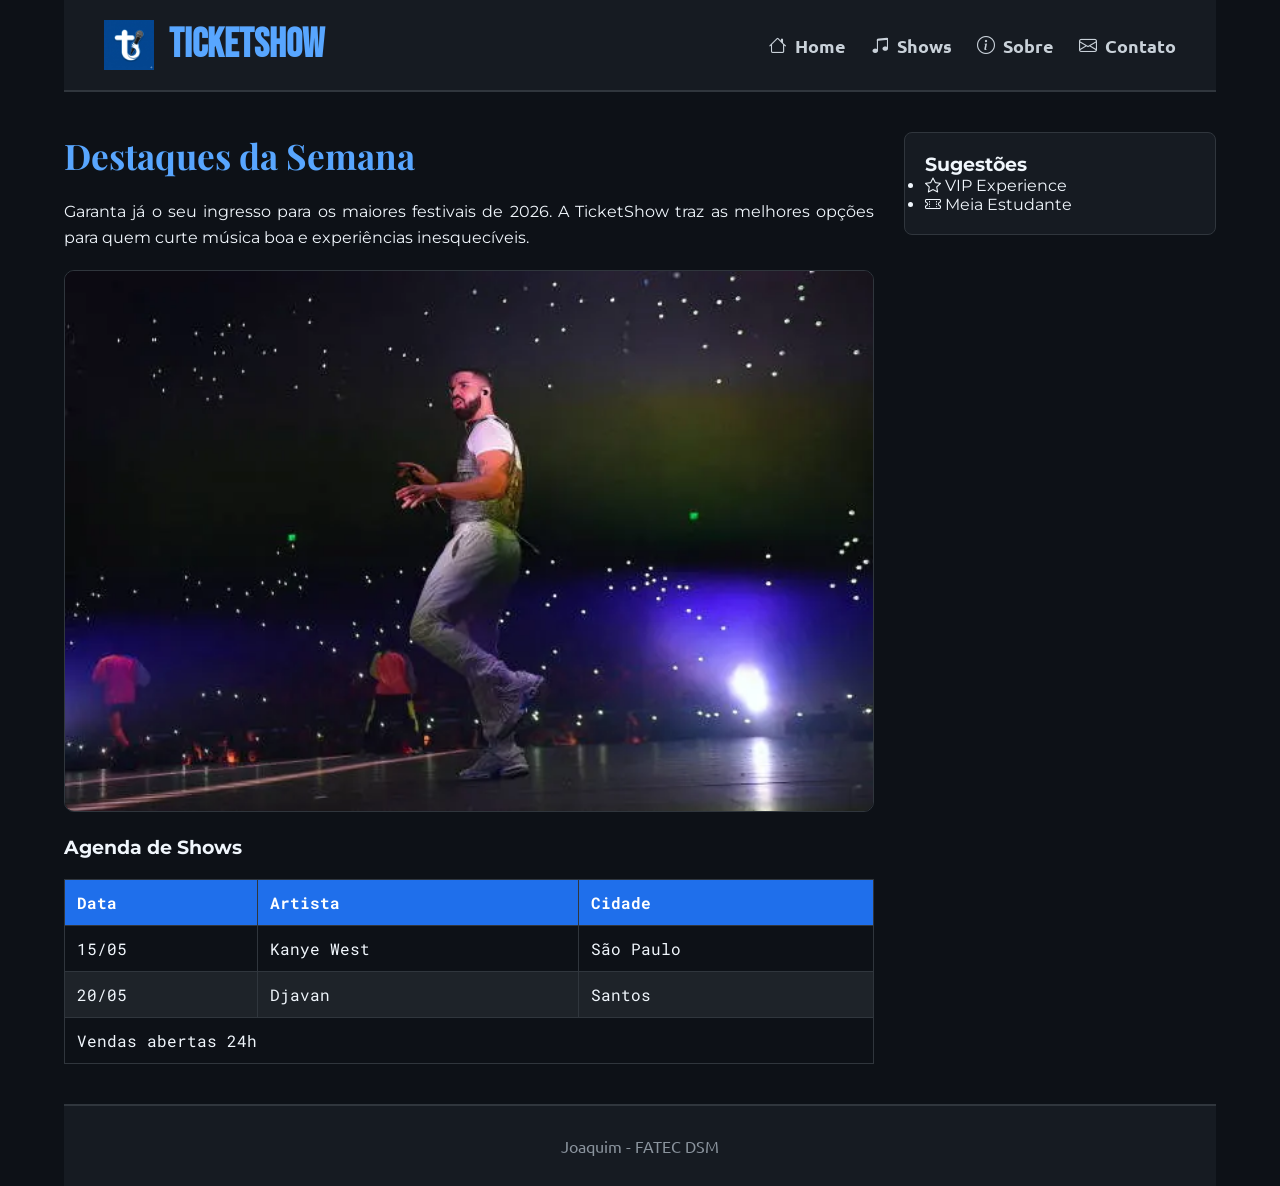
<file: index.html>
<!DOCTYPE html>
<html lang="pt-br">
<head>
    <meta charset="UTF-8">
    <meta name="viewport" content="width=device-width, initial-scale=1.0">
    <meta name="description" content="Site de venda de ingressos para shows">
    <meta name="author" content="Joaquim Teixeira">
    <link rel="icon" href="img/logoticketshow.jpg" type="img">
    <title>TicketShow</title>
    <link rel="stylesheet" href="css/style.css">
</head>
<body>
    <div class="container">
        <header class="navbar-topo">
            <div class="logo-area">
                <img src="img/logoticketshow.jpg" alt="Logo">
                <h1>TicketShow</h1>
            </div>
            <nav>
                <ul class="menu-topo">
                    <li><a href="index.html"><i class="bi bi-house"></i> Home</a></li>
                    <li><a href="shows.html"><i class="bi bi-music-note-beamed"></i> Shows</a></li>
                    <li><a href="sobre.html"><i class="bi bi-info-circle"></i> Sobre</a></li>
                    <li><a href="contato.html"><i class="bi bi-envelope"></i> Contato</a></li>
                </ul>
            </nav>
        </header>

        <div class="conteudo">
            <main>
                <section class="principal">
                    <h2>Destaques da Semana</h2>
                    <p>Garanta já o seu ingresso para os maiores festivais de 2026. A TicketShow traz as melhores opções para quem curte música boa e experiências inesquecíveis.</p>
                    <img src="img/drakeshow.webp" alt="Show ao vivo" class="img-secao">

                    <h3>Agenda de Shows</h3>
                    <table>
                        <thead>
                            <tr>
                                <th>Data</th>
                                <th>Artista</th>
                                <th>Cidade</th>
                            </tr>
                        </thead>
                        <tbody>
                            <tr>
                                <td>15/05</td>
                                <td>Kanye West</td>
                                <td>São Paulo</td>
                            </tr>
                            <tr>
                                <td>20/05</td>
                                <td>Djavan</td>
                                <td>Santos</td>
                            </tr>
                        </tbody>
                        <tfoot>
                            <tr>
                                <td colspan="3">Vendas abertas 24h</td>
                            </tr>
                        </tfoot>
                    </table>
                </section>
            </main>

            <aside class="menu-lateral">
                <h3>Sugestões</h3>
                <ul>
                    <li><i class="bi bi-star"></i> VIP Experience</li>
                    <li><i class="bi bi-ticket-perforated"></i> Meia Estudante</li>
                </ul>
            </aside>
        </div>
        <footer>Joaquim - FATEC DSM</footer>
    </div>
</body>
</html>
</file>
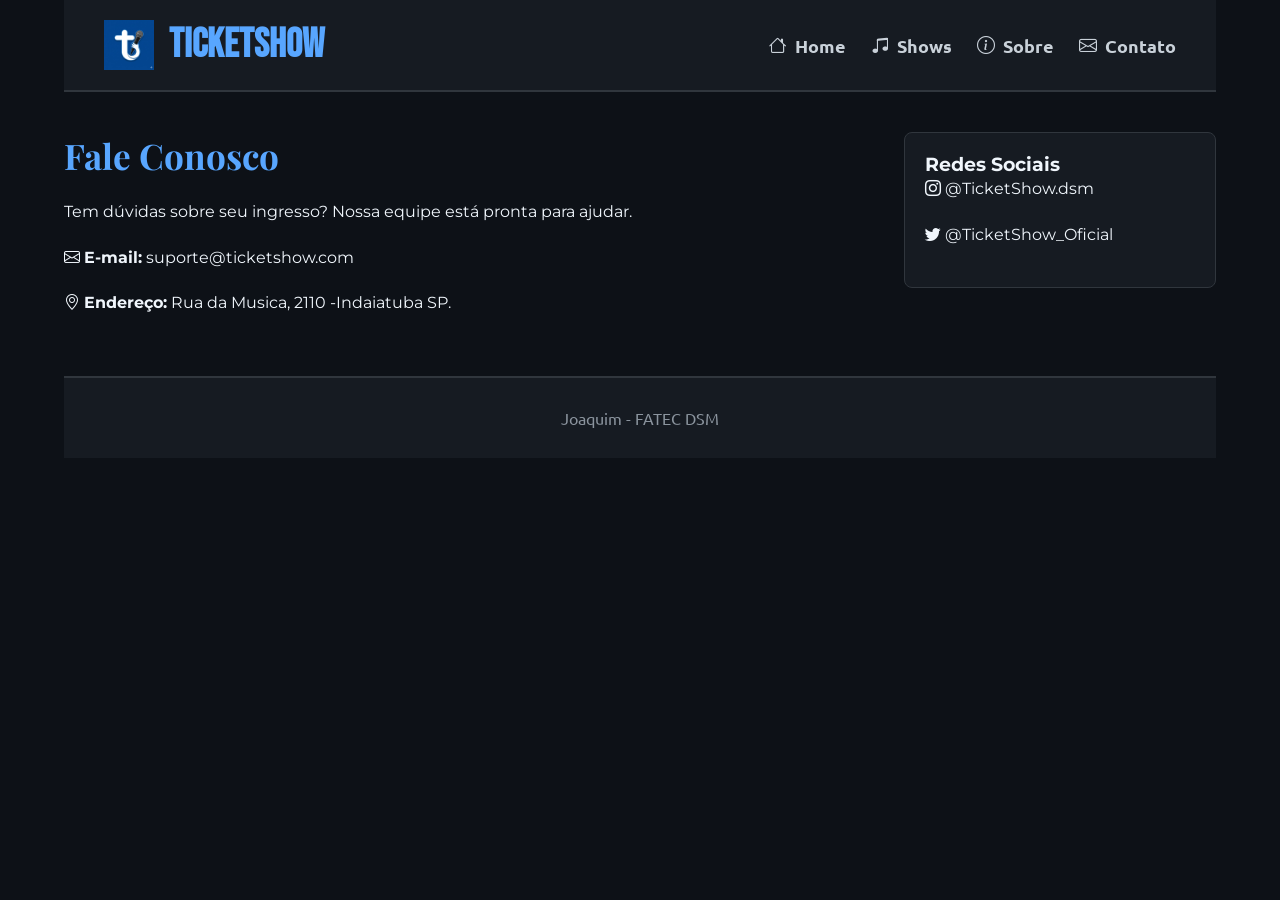
<file: contato.html>
<!DOCTYPE html>
<html lang="pt-br">
<head>
    <meta charset="UTF-8">
    <meta name="viewport" content="width=device-width, initial-scale=1.0">
    <link rel="icon" href="img/logoticketshow.jpg" type="img">
    <title>Contato - TicketShow</title>
    <link rel="stylesheet" href="css/style.css">
</head>
<body>
    <div class="container">
        <header class="navbar-topo">
            <div class="logo-area">
                <img src="img/logoticketshow.jpg" alt="Logo">
                <h1>TicketShow</h1>
            </div>
            <nav>
                <ul class="menu-topo">
                    <li><a href="index.html"><i class="bi bi-house"></i> Home</a></li>
                    <li><a href="shows.html"><i class="bi bi-music-note-beamed"></i> Shows</a></li>
                    <li><a href="sobre.html"><i class="bi bi-info-circle"></i> Sobre</a></li>
                    <li><a href="contato.html"><i class="bi bi-envelope"></i> Contato</a></li>
                </ul>
            </nav>
        </header>

        <div class="conteudo">
            <main>
                <section>
                    <h2>Fale Conosco</h2>
                    <p>Tem dúvidas sobre seu ingresso? Nossa equipe está pronta para ajudar.</p>
                    <p><i class="bi bi-envelope"></i> <strong>E-mail:</strong> suporte@ticketshow.com</p>
                    <p><i class="bi bi-geo-alt"></i> <strong>Endereço:</strong> Rua da Musica, 2110 -Indaiatuba SP.</p>
                </section>
            </main>
            <aside class="menu-lateral">
                <h3>Redes Sociais</h3>
                <p><i class="bi bi-instagram"></i> @TicketShow.dsm</p>
                <p><i class="bi bi-twitter"></i> @TicketShow_Oficial</p>
            </aside>
        </div>
        <footer>Joaquim - FATEC DSM</footer>
    </div>
</body>
</html>
</file>
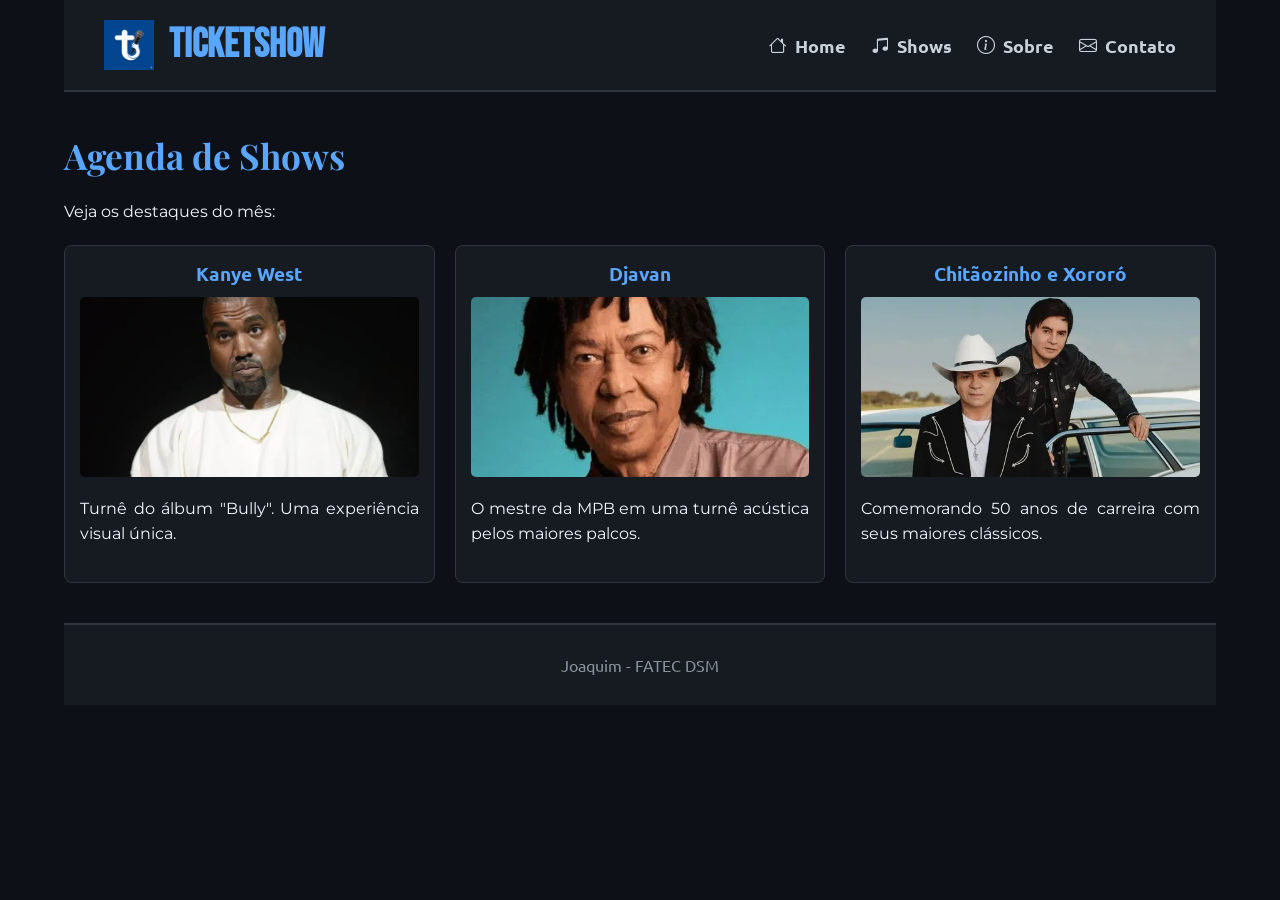
<file: shows.html>
<!DOCTYPE html>
<html lang="pt-br">
<head>
    <meta charset="UTF-8">
    <meta name="viewport" content="width=device-width, initial-scale=1.0">
    <link rel="icon" href="img/logoticketshow.jpg" type="img">
    <title>Shows - TicketShow</title>
    <link rel="stylesheet" href="css/style.css">
</head>
<body>
    <div class="container">
        <header class="navbar-topo">
            <div class="logo-area">
                <img src="img/logoticketshow.jpg" alt="Logo">
                <h1>TicketShow</h1>
            </div>
            <nav>
                <ul class="menu-topo">
                    <li><a href="index.html"><i class="bi bi-house"></i> Home</a></li>
                    <li><a href="shows.html"><i class="bi bi-music-note-beamed"></i> Shows</a></li>
                    <li><a href="sobre.html"><i class="bi bi-info-circle"></i> Sobre</a></li>
                    <li><a href="contato.html"><i class="bi bi-envelope"></i> Contato</a></li>
                </ul>
            </nav>
        </header>

        <div class="conteudo">
            <main>
                <section>
                    <h2>Agenda de Shows</h2>
                    <p>Veja os destaques do mês:</p>
                    <div class="lista-cards">
                        <div class="card">
                            <h3>Kanye West</h3>
                            <img src="img/kanye.webp" alt="Ye">
                            <p>Turnê do álbum "Bully". Uma experiência visual única.</p>
                        </div>
                        <div class="card">
                            <h3>Djavan</h3>
                            <img src="img/djavan.webp" alt="Djavan">
                            <p>O mestre da MPB em uma turnê acústica pelos maiores palcos.</p>
                        </div>
                        <div class="card">
                            <h3>Chitãozinho e Xororó</h3>
                            <img src="img/chitaozinhoxoro.webp" alt="Sertanejo">
                            <p>Comemorando 50 anos de carreira com seus maiores clássicos.</p>
                        </div>
                    </div>
                </section>
            </main>
        </div>
        <footer>Joaquim - FATEC DSM</footer>
    </div>
</body>
</html>
</file>
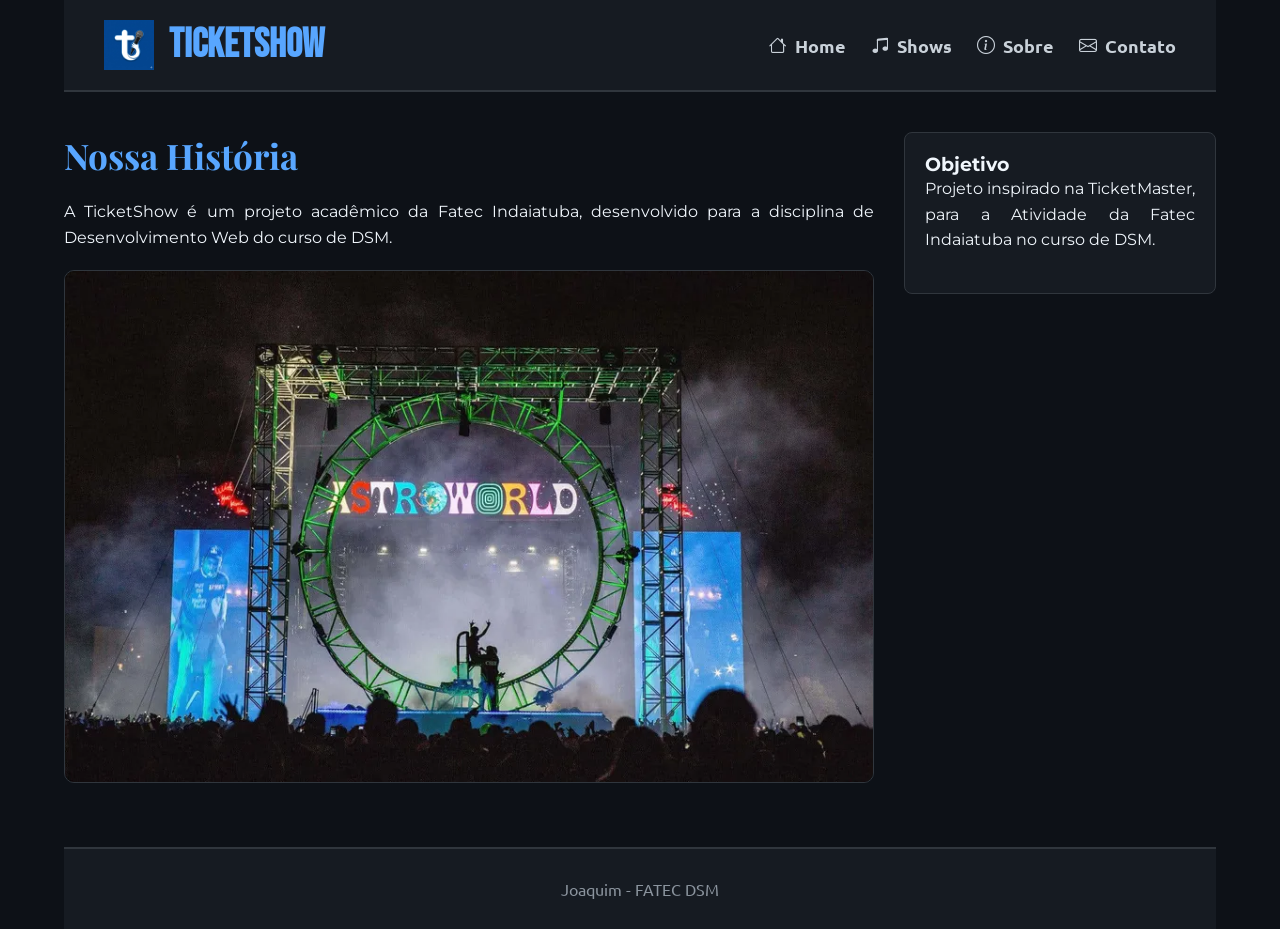
<file: sobre.html>
<!DOCTYPE html>
<html lang="pt-br">
<head>
    <meta charset="UTF-8">
    <meta name="viewport" content="width=device-width, initial-scale=1.0">
    <link rel="icon" href="img/logoticketshow.jpg" type="img">
    <title>Sobre Nós - TicketShow</title>
    <link rel="stylesheet" href="css/style.css">
</head>
<body>
    <div class="container">
        <header class="navbar-topo">
            <div class="logo-area">
                <img src="img/logoticketshow.jpg" alt="Logo">
                <h1>TicketShow</h1>
            </div>
            <nav>
                <ul class="menu-topo">
                    <li><a href="index.html"><i class="bi bi-house"></i> Home</a></li>
                    <li><a href="shows.html"><i class="bi bi-music-note-beamed"></i> Shows</a></li>
                    <li><a href="sobre.html"><i class="bi bi-info-circle"></i> Sobre</a></li>
                    <li><a href="contato.html"><i class="bi bi-envelope"></i> Contato</a></li>
                </ul>
            </nav>
        </header>

        <div class="conteudo">
            <main>
                <section>
                    <h2>Nossa História</h2>
                    <p>A TicketShow é um projeto acadêmico da Fatec Indaiatuba, desenvolvido para a disciplina de Desenvolvimento Web do curso de DSM.</p>
                    <img src="img/astroworld.webp" alt="Evento" class="img-secao">
                </section>
            </main>
            <aside class="menu-lateral">
                <h3>Objetivo</h3>
                <p>Projeto inspirado na TicketMaster, para a Atividade da Fatec Indaiatuba no curso de DSM.</p>
            </aside>
        </div>
        <footer>Joaquim - FATEC DSM</footer>
    </div>
</body>
</html>
</file>
<file: css/style.css>
@import url('https://fonts.googleapis.com/css2?family=Bebas+Neue&family=Montserrat:wght@300;400;700&family=Playfair+Display:wght@700&family=Roboto+Mono&family=Ubuntu:wght@400;700&display=swap');

@import url("https://cdn.jsdelivr.net/npm/bootstrap-icons@1.11.3/font/bootstrap-icons.min.css");

/* font-family: 'Bebas Neue', sans-serif; (Logo/Títulos Grandes)
   font-family: 'Montserrat', sans-serif; (Texto Padrão)
   font-family: 'Playfair Display', serif; (Destaques)
   font-family: 'Roboto Mono', monospace; (Tabelas/Dados)
   font-family: 'Ubuntu', sans-serif; (Navegação/Subtítulos)
*/


* {
    margin: 0;
    padding: 0;
    box-sizing: border-box;
}

body {
    background-color: #0d1117; 
    color: #f0f6fc;           
    font-family: 'Montserrat', sans-serif;
}

.container {
    width: 90%;
    max-width: 1200px;
    margin: 0 auto;
}

.navbar-topo {
    background-color: #161b22;
    display: flex;
    justify-content: space-between;
    align-items: center;
    padding: 20px 40px;
    border-bottom: 2px solid #30363d;
}

.logo-area, .logo {
    display: flex;
    align-items: center;
    gap: 15px;
}

.logo-area img, .logo img {
    width: 50px;
}

.logo-area h1, .logo h1 {
    font-family: 'Bebas Neue', sans-serif;
    font-size: 2.5rem;
    color: #58a6ff;
}

.menu-topo {
    list-style: none;
    display: flex;
    gap: 25px;
}

.menu-topo a {
    text-decoration: none;
    color: #c9d1d9;
    font-family: 'Ubuntu', sans-serif;
    font-weight: 700;
    font-size: 1.1rem;
    transition: 0.3s;
    display: flex;
    align-items: center;
    gap: 8px;
}

.menu-topo a:hover {
    color: #58a6ff;
}
.conteudo {
    display: flex;
    padding: 40px 0;
    gap: 30px;
}

main {
    flex: 3;
}
.menu-lateral {
    flex: 1;
    background-color: #161b22;
    padding: 20px;
    border-radius: 8px;
    height: fit-content;
    border: 1px solid #30363d;
}
h2 {
    font-family: 'Playfair Display', serif;
    font-size: 2.2rem;
    margin-bottom: 20px;
    color: #58a6ff;
}

p {
    line-height: 1.6;
    margin-bottom: 20px;
    text-align: justify;
}

.img-secao {
    width: 100%;
    border-radius: 10px;
    margin-bottom: 20px;
    border: 1px solid #30363d;
}


table {
    width: 100%;
    border-collapse: collapse;
    margin-top: 20px;
}

th, td {
    border: 1px solid #30363d;
    padding: 12px;
    text-align: left;
    font-family: 'Roboto Mono', monospace;
}

thead {
    background-color: #1f6feb;
    color: #ffffff;
}

tbody tr:nth-child(even) {
    background-color: rgba(48, 54, 61, 0.5);
}


.lista-cards {
    display: flex;
    flex-wrap: wrap;
    gap: 20px;
}

.card {
    flex: 1;
    min-width: 250px;
    background-color: #161b22;
    border: 1px solid #30363d;
    border-radius: 8px;
    padding: 15px;
    text-align: center;
    transition: transform 0.3s;
}

.card:hover {
    transform: translateY(-5px);
    border-color: #58a6ff;
}

.card img {
    width: 100%;
    height: 180px;
    object-fit: cover;
    border-radius: 5px;
    margin-bottom: 15px;
}

.card h3 {
    font-family: 'Ubuntu', sans-serif;
    margin-bottom: 10px;
    color: #58a6ff;
}


footer {
    text-align: center;
    padding: 30px;
    background-color: #161b22;
    border-top: 2px solid #30363d;
    font-family: 'Ubuntu', sans-serif;
    color: #8b949e;
}
</file>
